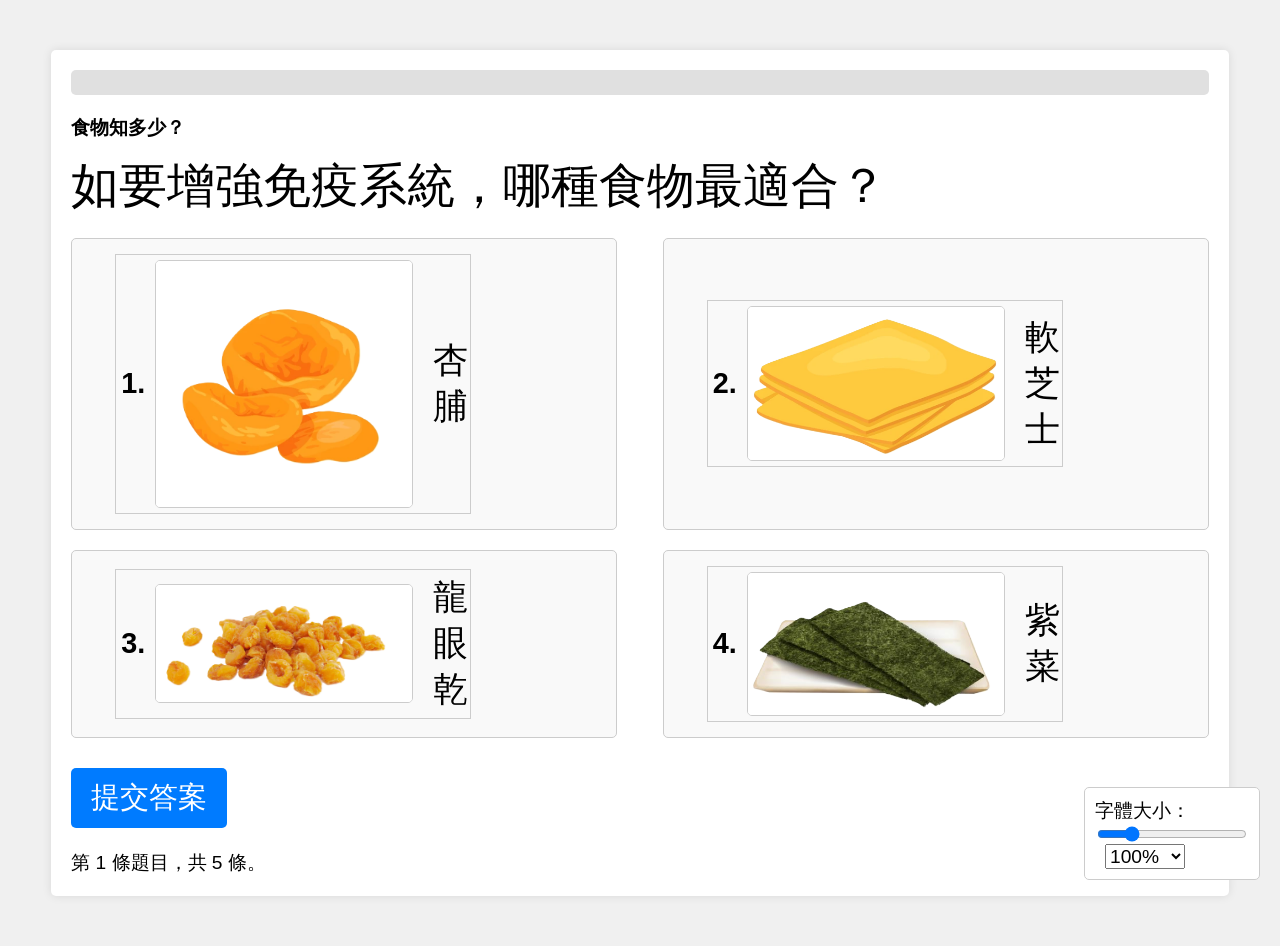
<file: index.html>
<!DOCTYPE html>
<html lang="en">
<head>
    <meta charset="UTF-8">
    <meta name="viewport" content="width=device-width, initial-scale=1.0">
    <title>回味無窮</title>
    <link rel="stylesheet" href="styles.css">
</head>
<body>
    <div class="quiz-container">
        <!-- Progress Bar -->
        <div id="progress-bar-container">
            <div id="progress-bar"></div>
        </div>
        <h1>食物知多少？</h1>
        <div id="question"></div>
        <div id="options" class="options-container"></div>
        <div id="submit">
            <button onclick="checkAnswer()">提交答案</button>
        </div>
        <br>
        <div id="result"></div>
        <div id="end"></div>
        <div id="restart" style="display: none;">
            <button onclick="restartQuiz()">重新開始</button> <!-- Chinese for "Restart" -->
        </div>
        <div id="qCorrect"></div>
    </div>
    <div id="explanation-modal" class="modal">
        <div class="modal-content">
            <button class="close-button" onclick="closeModal()">關閉</button>
            <p id="explanation-text"></p>
        </div>
    </div>
    <!-- Text Magnifier Slider -->
    <div id="text-magnifier">
        字體大小：
        <input type="range" id="fontSizeSlider" min="50" max="300" value="100">
        <select id="fontSizeSelect">
            <option value="50">50%</option>
            <option value="100" selected>100%</option>
            <option value="150">150%</option>
            <option value="200">200%</option>
            <option value="250">250%</option>
            <option value="300">300%</option>
        </select>
    </div>
    <script src="quiz.js"></script>
</body>
</html>
</file>
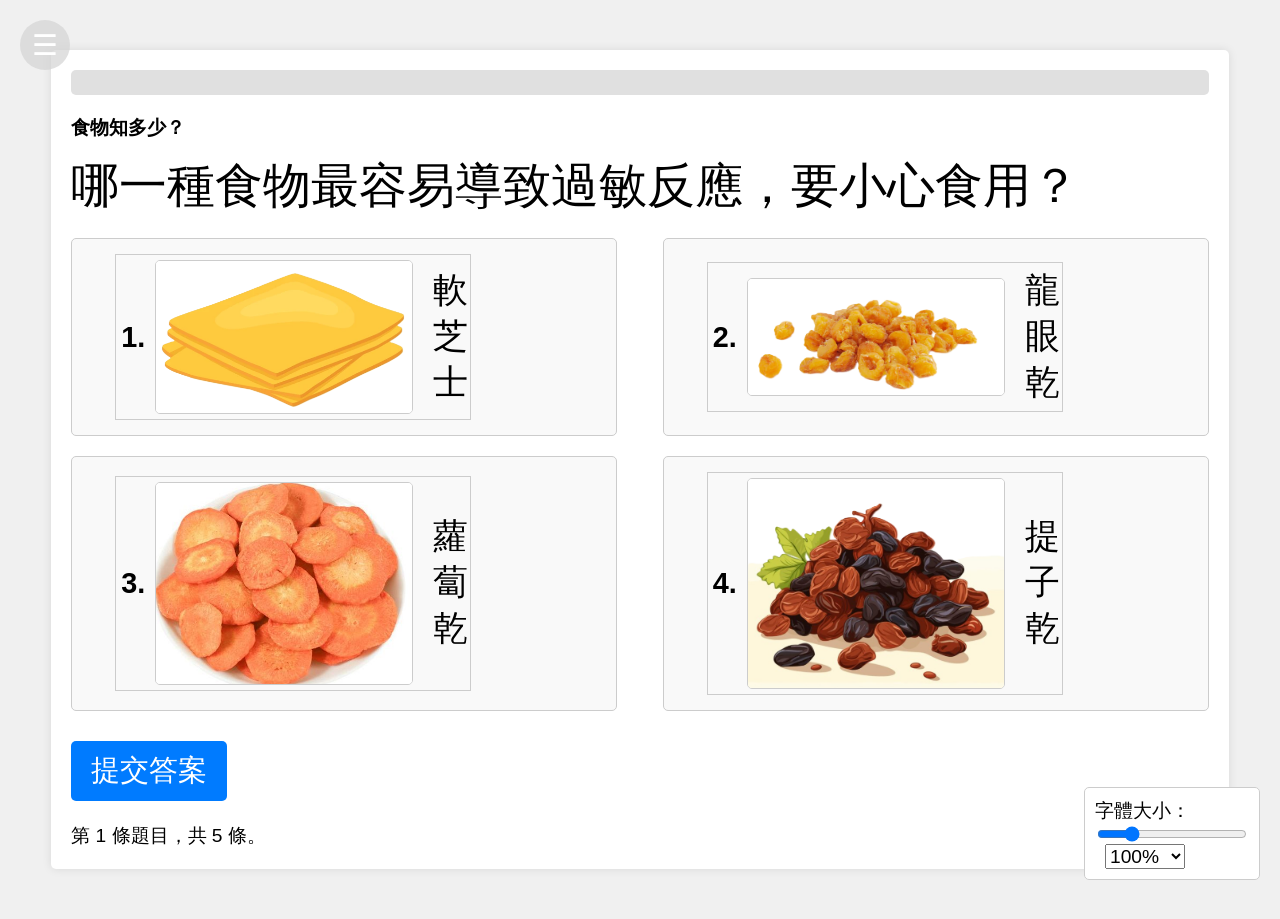
<file: quiz.html>
<!DOCTYPE html>
<html lang="en">
<head>
    <meta charset="UTF-8">
    <meta name="viewport" content="width=device-width, initial-scale=1.0">
    <title>回味無窮</title>
    <link rel="stylesheet" href="styles.css">
</head>
<body>
    <div class="quiz-container">
        <!-- Progress Bar -->
        <div id="progress-bar-container">
            <div id="progress-bar"></div>
        </div>
        <h1>食物知多少？</h1>
        <div id="question"></div>
        <div id="options" class="options-container"></div>
        <div id="submit">
            <button onclick="checkAnswer()">提交答案</button>
        </div>
        <br>
        <div id="result"></div>
        <div id="end"></div>
        <div id="restart" style="display: none;">
            <button onclick="restartQuiz()">重新開始</button> <!-- Chinese for "Restart" -->
        </div>
        <div id="qCorrect"></div>
    </div>
    <div id="explanation-modal" class="modal">
        <div class="modal-content">
            <button class="close-button" onclick="closeModal()">關閉</button>
            <p id="explanation-text"></p>
        </div>
    </div>
    <!-- Text Magnifier Slider -->
    <div id="text-magnifier">
        字體大小：
        <input type="range" id="fontSizeSlider" min="50" max="300" value="100">
        <select id="fontSizeSelect">
            <option value="50">50%</option>
            <option value="100" selected>100%</option>
            <option value="150">150%</option>
            <option value="200">200%</option>
            <option value="250">250%</option>
            <option value="300">300%</option>
        </select>
    </div>

    <!-- Add Sidebar -->
    <div id="sidebar" class="sidebar">
        <a href="index.html" class="closebtn" onclick="closeSidebar()">&times;</a>
        <a href="index.html">首頁</a>
        <a href="index.html">測驗頁面</a> <!-- Added link to the quiz page -->
    </div>

    <!-- Add Toggle Button -->
    <span class="openbtn" onclick="openSidebar()">&#9776;</span>

    <script src="quiz.js"></script>
</body>
</html>
</file>
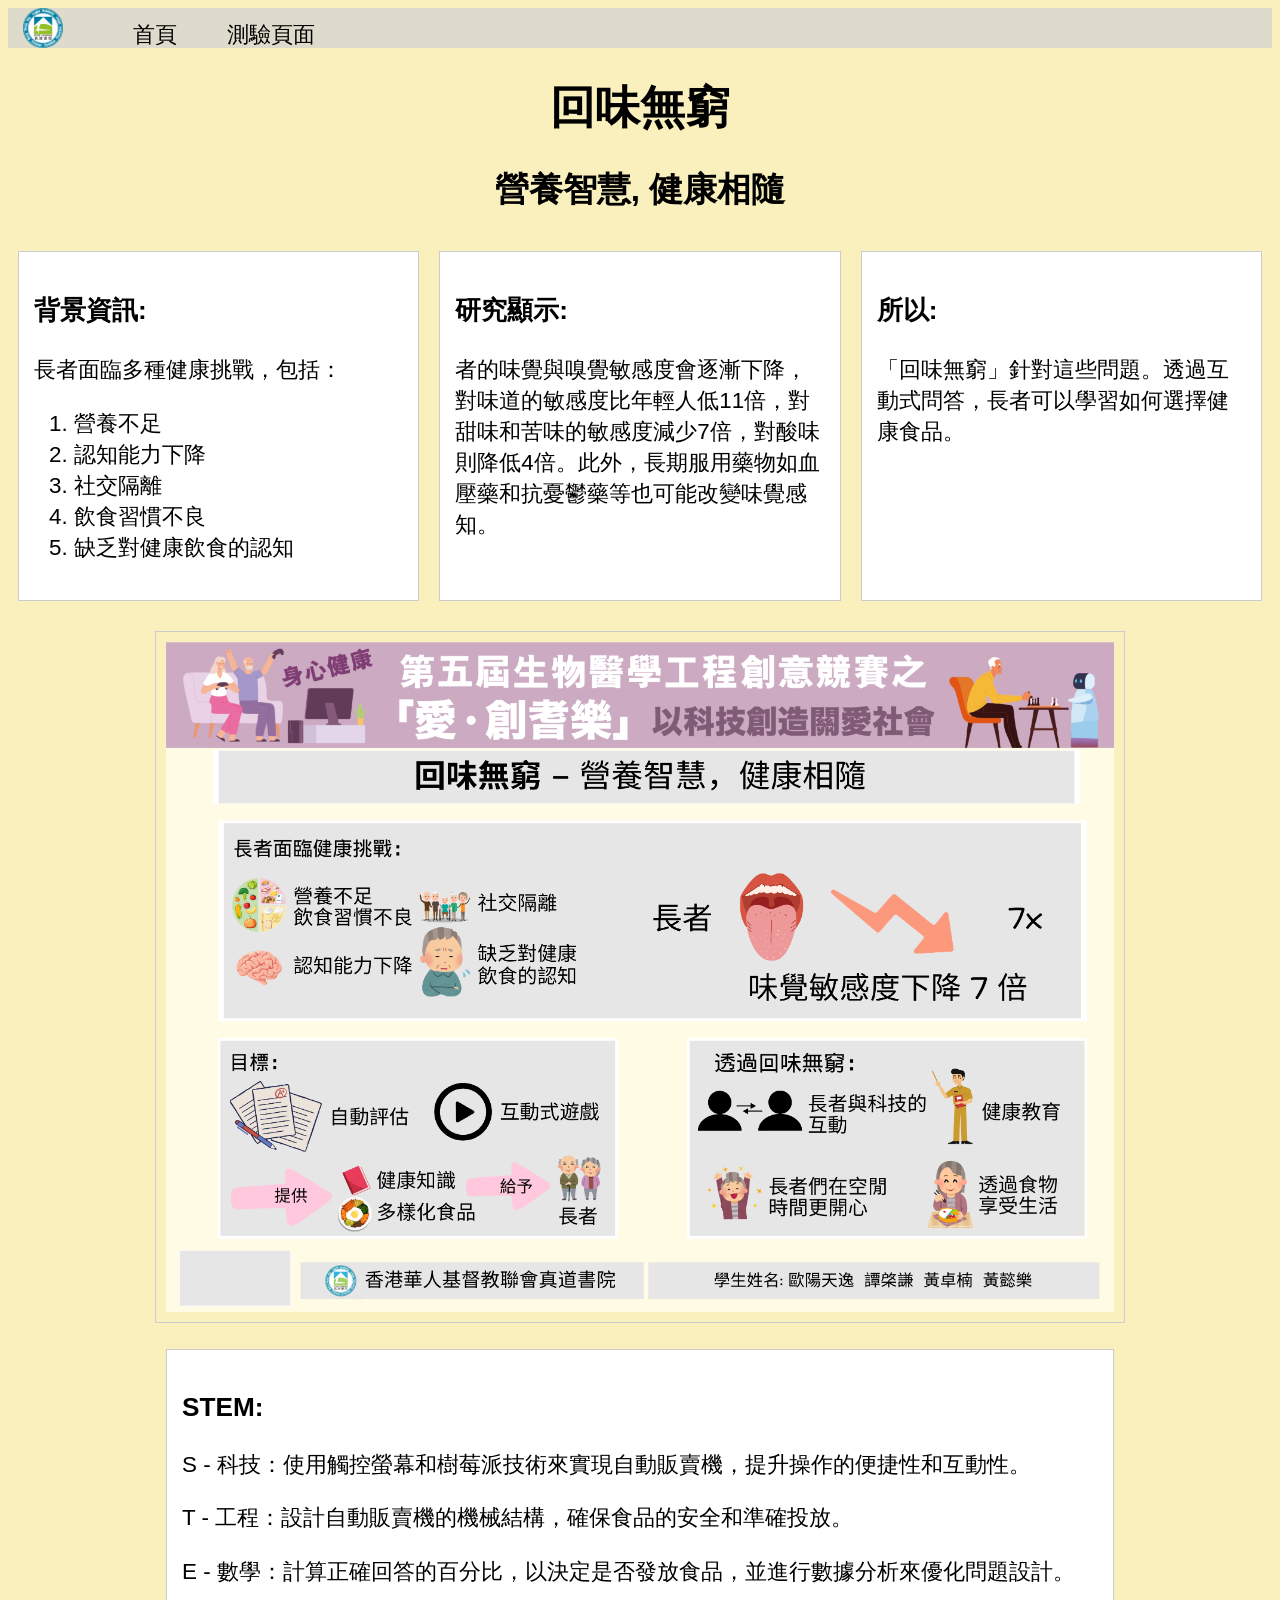
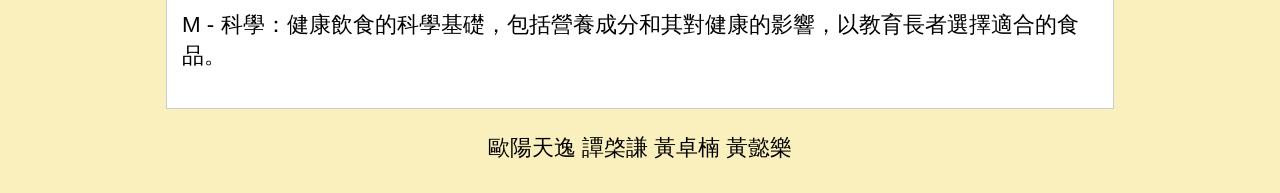
<file: home/home.html>
<!DOCTYPE html>
<html lang="en">
<head>
    <meta charset="UTF-8">
    <meta name="viewport" content="width=device-width, initial-scale=1.0">
    <title>回味無窮-首頁</title>
    <link rel="stylesheet" href="home.css">
    <script src="home.js"></script>
</head>
<body>
    <!-- Add Navigation Bar -->
    <nav>
        <ul>
            <li class="logo">
                <a href="home.html">
                    <img src="homeassets/HKCCCULA.png" alt="HKCCCULA Logo">
                </a>
            </li>
            <li><a href="../home/home.html">首頁</a></li>
            <li><a href="../quiz/quiz.html">測驗頁面</a></li>
        </ul>
    </nav>

    <div class="main-content">
        <h1>回味無窮</h1>
        <h2>營養智慧, 健康相隨</h2>
        <div class="info-container">
            <div class="background-information">
                <h3>背景資訊:</h3>
                <p>長者面臨多種健康挑戰，包括：</p>
                <ol>
                    <li>營養不足</li>
                    <li>認知能力下降</li>
                    <li>社交隔離</li>
                    <li>飲食習慣不良</li>
                    <li>缺乏對健康飲食的認知</li>
                </ol>
            </div>
            <div class="research-information">
                <h3>研究顯示:</h3>
                <p>者的味覺與嗅覺敏感度會逐漸下降，對味道的敏感度比年輕人低11倍，對甜味和苦味的敏感度減少7倍，對酸味則降低4倍。此外，長期服用藥物如血壓藥和抗憂鬱藥等也可能改變味覺感知。</p>
            </div>
            <div class="conclusion-information">
                <h3>所以:</h3>
                <p>「回味無窮」針對這些問題。透過互動式問答，長者可以學習如何選擇健康食品。</p>
            </div>
        </div>
        <img src="homeassets/picposter.png" alt="Poster">
        <div class="stem-information">
            <h3>STEM:</h3>
            <p>S - 科技：使用觸控螢幕和樹莓派技術來實現自動販賣機，提升操作的便捷性和互動性。</p>
            <p>T - 工程：設計自動販賣機的機械結構，確保食品的安全和準確投放。</p>
            <p>E - 數學：計算正確回答的百分比，以決定是否發放食品，並進行數據分析來優化問題設計。</p>
            <p>M - 科學：健康飲食的科學基礎，包括營養成分和其對健康的影響，以教育長者選擇適合的食品。</p>
        </div>
        <div class="student-names">
            <p>歐陽天逸  譚棨謙  黃卓楠  黃懿樂</p>
        </div>
    </div>
</body>
</html>
</file>
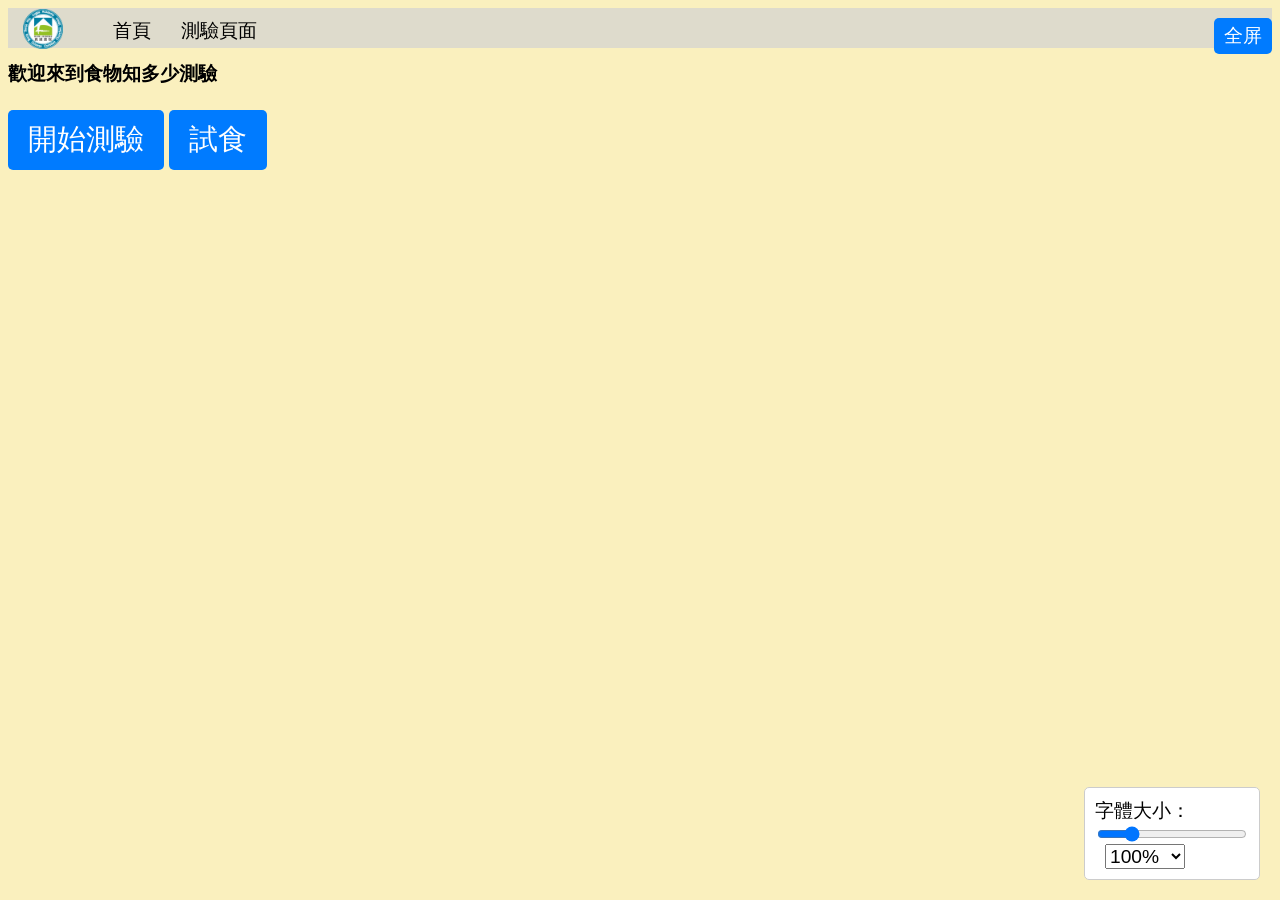
<file: quiz/quiz.html>
<!DOCTYPE html>
<html lang="en">
<head>
    <meta charset="UTF-8">
    <meta name="viewport" content="width=device-width, initial-scale=1.0">
    <title>回味無窮</title>
    <link rel="stylesheet" href="./quiz.css">
    <script src="./quiz.js" defer></script> <!-- Ensure the script is loaded after the HTML -->
</head>
<body>
    <!-- Add Navigation Bar -->
    <nav>
        <ul>
            <li class="logo">
                <a href="../home/home.html">
                    <img src="../home/homeassets/HKCCCULA.png" alt="HKCCCULA Logo">
                </a>
            </li>
            <li><a href="../home/home.html">首頁</a></li>
            <li><a href="quiz.html">測驗頁面</a></li>
            <li class="fullscreen-button">
                <button id="toggleFullscreen">全屏</button>
            </li>
        </ul>
    </nav>
    <div class="start-page">
        <h1>歡迎來到食物知多少測驗</h1>
        <button onclick="startQuiz()" id="startQuizButton">開始測驗</button>
        <button onclick="testFood()">試食</button>
    </div>
    <div class="quiz-container" style="display: none;">
        <!-- Progress Bar -->
        <div id="progress-bar-container">
            <div id="progress-bar"></div>
        </div>
        <h1>食物知多少？</h1>
        <div id="question"></div>
        <div id="options" class="options-container"></div>
        <div id="submit">
            <button onclick="checkAnswer()">提交答案</button>
        </div>
        <br>
        <div id="result"></div>
        <div id="end"></div>
        <div id="restart" style="display: none;">
            <button onclick="restartQuiz()">重新開始</button> <!-- Chinese for "Restart" -->
            <button onclick="testFood()">試食</button>
        </div>
        <div id="qCorrect"></div>
    </div>
    <div id="explanation-modal" class="modal">
        <div class="modal-content">
            <button class="close-button" onclick="closeModal()">關閉</button>
            <p id="explanation-text"></p>
        </div>
    </div>
    <!-- Text Magnifier Slider -->
    <div id="text-magnifier">
        字體大小：
        <input type="range" id="fontSizeSlider" min="50" max="300" value="100">
        <select id="fontSizeSelect">
            <option value="50">50%</option>
            <option value="100" selected>100%</option>
            <option value="150">150%</option>
            <option value="200">200%</option>
            <option value="250">250%</option>
            <option value="300">300%</option>
        </select>
    </div>
    <script>
        document.addEventListener('keydown', function(event) {
            if (event.key === 'Enter') {
                document.getElementById('startQuizButton').click();
            }
        });

        function restartQuiz() {
            document.querySelector('.start-page').style.display = 'block';
            document.querySelector('.quiz-container').style.display = 'none';
        }
    </script>
</body>
</html>
</file>
<file: styles.css>
body {
    font-family: Arial, sans-serif;
    background-color: #f0f0f0;
    font-size: 120%; /* Increased base font size */
}

.quiz-container {
    max-width: 90%; /* Changed from fixed width to 90% */
    margin: 50px auto;
    padding: 20px;
    background-color: #fff;
    border-radius: 5px;
    box-shadow: 0 0 10px rgba(0, 0, 0, 0.1);
    position: relative;
    z-index: 1; /* Lower z-index to stay below the open button */
}

button {
    padding: 10px 20px;
    margin-top: 10px;
    background-color: #007bff;
    color: #fff;
    border: none;
    border-radius: 5px;
    cursor: pointer;
}

button:hover {
    background-color: #0056b3;
}

button, label {
    font-size: 1.5em; /* Use relative units */
}

label, input {
  display: block;
  position: relative;
  top: 0;
  left: 0;
  right: 0;
  bottom: 0;
}

input[type="radio"] {
  opacity: 0;
  z-index: 100;
}

input[type="radio"]:checked+label,
.Checked+label {
  background: yellow;
}

label {
  padding: 5px;
  border: 1px solid #CCC;
  cursor: pointer;
  z-index: 90;
  display: flex;
  align-items: center;
}

label:hover {
  background: #DDD;
}

label::before {
  /* Remove the content to avoid numbering duplication */
  content: "";
}

.modal {
    display: none; /* Hidden by default */
    position: fixed;
    z-index: 999;
    left: 0;
    top: 0;
    width: 100%; /* Full width */
    height: 100%; /* Full height */
    overflow: auto; /* Enable scroll if needed */
    background-color: rgba(0, 0, 0, 0.5); /* Black with opacity */
}

.modal-content {
    background-color: #fff;
    margin: 15% auto; /* Centered */
    padding: 20px;
    border: 1px solid #888;
    width: 80%; /* Adjust as needed */
    position: relative;
    border-radius: 5px;
    max-height: 80vh; /* Limits the modal height */
    overflow-y: auto;  /* Adds scroll if content is too long */
    font-size: 1em; /* Use relative units */
}

.modal-content p {
    font-size: 2.5em; /* Increased from 1em to 2.5em */
}

.close-button {
    position: absolute; /* Positions the close button relative to modal-content */
    top: 10px;          /* Positions 10px from the top */
    right: 10px;        /* Positions 10px from the right */
    z-index: 1;         /* Ensures the button stays above other elements */
    padding: 10px 20px;
    font-size: 1.5em; /* Use relative units */
    background-color: #007bff;
    color: #fff;
    border: none;
    border-radius: 5px;
    cursor: pointer;
}

.close-button:hover {
    background-color: #0056b3;
}

.modal-content button.close-button { /* Added missing dot */
    outline: none; /* Remove default outline */
}

#restart button {
    padding: 10px 20px;
    margin-top: 10px;
    background-color: #007bff;
    color: #fff;
    border: none;
    border-radius: 5px;
    cursor: pointer;
}

#restart button:hover {
    background-color: #0056b3;
}

/* Progress Bar Styles */
#progress-bar-container {
    width: 100%;
    background-color: #e0e0e0;
    border-radius: 5px;
    margin-bottom: 20px;
    height: 25px;
    overflow: hidden;
}

#progress-bar {
    height: 100%;
    width: 0%;
    background-color: #76c7c0;
    border-radius: 5px;
    transition: width 0.3s ease;
}

/* Adjust options container to allow side-by-side layout */
.options-container {
    display: flex;
    flex-wrap: wrap;
    justify-content: space-between;
    counter-reset: option; /* Initialize counter for options */
}

/* Consolidated option-container styles for two options per row */
.option-container {
    display: flex;
    align-items: center;
    margin-bottom: 20px;
    background-color: #f9f9f9; /* Add background color for uniformity */
    padding: 15px; /* Add padding for spacing */
    border: 1px solid #ccc; /* Add border for visual separation */
    border-radius: 5px; /* Rounded corners for consistency */
    width: 48%; /* Fit two options per row */
    box-sizing: border-box; /* Include padding and border in width */
    font-size: 1em; /* Ensure font-size inherits from body */
    counter-increment: option; /* Increment counter for each option */
}

/* Remove margin on the right for every second option */
.option-container:nth-child(2n) {
    margin-right: 0;
}

.option-container input[type="radio"] {
    margin-right: 10px;
}

.option-container label {
    display: flex;
    align-items: center;
    cursor: pointer;
    width: calc(100% - 170px); /* Adjust width to fit next to image */
}

.option-container label::before {
    content: counter(option) ". ";
    font-weight: bold;
    margin-right: 10px; /* Display counter before label text */
}

.option-container img {
    width: 20vw; /* Use viewport width units */
    height: auto; /* Maintain aspect ratio */
    margin-right: 20px; /* Space between image and text */
    border: 1px solid #ccc;
    border-radius: 5px;
    object-fit: cover; /* Ensure images maintain aspect ratio */
    flex-shrink: 0; /* Prevent images from shrinking */
}

.option-container span {
    font-size: 1.2em; /* Adjust as needed for larger text */
    word-break: break-word; /* Wrap text if it's too long */
    flex-grow: 1; /* Allow text to take remaining space */
}

/* Set the h1 text to match body font size */
h1 {
    font-size: 1em; /* Changed from 2em to match body text */
}

/* Increase the font size of the question text */
#question {
    font-size: 2.5em; /* Set to a larger size for prominence */
    margin-bottom: 20px; /* Optional: Adds spacing below the question */
}

#text-magnifier {
    position: fixed;
    bottom: 20px;
    right: 20px;
    background-color: #fff;
    padding: 10px;
    border: 1px solid #ccc;
    border-radius: 5px;
    z-index: 1000;
    /* Adjust width to accommodate the new input */
    width: auto;
}

#text-magnifier input[type="range"] {
    width: 150px;
    vertical-align: middle;
}

#text-magnifier input[type="number"] {
    display: none; /* Hide the number input if still present */
    width: 60px;
    margin-left: 10px;
    vertical-align: middle;
}

#text-magnifier input {
    font-size: 1em;
}

#text-magnifier select {
    width: 80px;
    margin-left: 10px;
    vertical-align: middle;
    font-size: 1em;
}

/* Increase font size for result and end text */
#result {
    font-size: 2em; /* Make result text larger */
}

#end {
    font-size: 2.5em; /* Make end results text even larger */
}

/* Adjust font sizes for smaller screens */
@media (max-width: 768px) {
    body {
        font-size: 100%; /* Adjust base font size */
    }
    
    .modal-content p,
    #question,
    #end,
    #result {
        font-size: 1.5em; /* Adjust font sizes */
    }

    .option-container img {
        width: 30vw; /* Adjust image size */
    }

    .option-container {
        width: 100%; /* Stack options vertically */
    }
}

/* Adjust layout for very small screens */
@media (max-width: 480px) {
    body {
        font-size: 90%; /* Further adjust base font size */
    }
    
    .modal-content p,
    #question,
    #end,
    #result {
        font-size: 1.2em; /* Further adjust font sizes */
    }
    
    .option-container {
        flex-direction: column; /* Stack options vertically */
        align-items: flex-start;
    }
    
    .option-container img {
        width: 50vw; /* Adjust image width */
        margin-bottom: 10px;
    }
    
    .option-container label {
        width: 100%; /* Ensure labels take full width */
    }
}

/* Sidebar styling */
.sidebar {
    height: 100%; /* Full-height */
    width: 0; /* Initially hidden */
    position: fixed; /* Stay in place */
    top: 0;
    left: 0;
    background-color: rgba(211, 211, 211, 0.9); /* Light gray with transparency */
    overflow-x: hidden; /* Disable horizontal scroll */
    transition: 0.5s; /* Smooth transition */
    padding-top: 60px; /* Place content 60px from the top */
    z-index: 1001; /* Above other elements */
}

.sidebar a {
    padding: 10px 30px;
    text-decoration: none;
    font-size: 1.5em;
    color: #333; /* Darker text for better readability */
    display: block;
    transition: 0.3s;
}

.sidebar a:hover {
    color: #000; /* Even darker on hover */
}

.closebtn {
    position: absolute;
    top: 20px;
    right: 25px;
    font-size: 2em;
    margin-left: 50px;
}

/* Style the toggle button as a smaller round, light gray transparent circle */
.openbtn {
    font-size: 1.5em; /* Reduced font size */
    cursor: pointer;
    background-color: rgba(211, 211, 211, 0.7); /* Light gray with transparency */
    color: white;
    padding: 5px; /* Reduced padding */
    border: none;
    border-radius: 50%; /* Makes it a circle */
    position: fixed;
    top: 20px;
    left: 20px;
    z-index: 1002; /* Ensure it's above quiz elements */
    width: 40px; /* Reduced width */
    height: 40px; /* Reduced height */
    display: flex;
    align-items: center;
    justify-content: center;
}

.openbtn:hover {
    background-color: rgba(169, 169, 169, 0.7); /* Darker gray on hover */
}

/* Hide the toggle button when the sidebar is open */
body.sidebar-open .openbtn {
    display: none;
}

/* Adjust quiz-container to have some left margin when sidebar is open */
body.sidebar-open .quiz-container {
    margin-left: 250px; /* Adjust based on sidebar width */
    transition: margin-left 0.5s;
}

/* Adjust for responsiveness */
@media screen and (max-width: 600px) {
    .sidebar a {font-size: 1.2em;}
    .openbtn {font-size: 1.5em;}
    .sidebar {padding-top: 15px;}
    .closebtn {font-size: 1.5em;}
}
</file>
<file: home/home.css>
body {
    font-family: Arial, sans-serif;
    background-color: #FAF0BE; /* Changed to warm yellow hue */
    font-size: 140%; /* Increased base font size for better readability */
}

.logo {
    /* Remove position: fixed; top: 10px; right: 10px; */
    margin-right: 20px;     /* Keep spacing between logo and navigation items */
}

.main-content {
    text-align: center;
    /* Remove margin-top property */
}

.main-content img {
    max-width: 75%;
    height: auto;
    padding: 10px;
    border: 1px solid #ccc;
}

.student-names {
    margin-top: 20px;
}

/* Remove sidebar and open button styles */

/* Navigation Bar Styles */
nav {
    background-color: rgba(211, 211, 211, 0.7); /* Transparent gray */
    height: 40px; /* Shorter height */
    width: 100%;
    z-index: 1000;
}

nav ul {
    list-style-type: none;
    margin: 0;
    padding: 0;
    display: flex;          /* Use Flexbox for horizontal alignment */
    align-items: center;    /* Vertically center items */
    justify-content: flex-start;  /* Align items to the left */
}

nav li:not(.logo) {
    margin-left: 20px;            /* Add spacing between navigation links */
}

nav li {
    /* Remove float: left; */
}

nav li.logo {
    margin-right: 20px;     /* Add space between logo and navigation links */
}

nav li.logo img {
    height: 40px;           /* Increase logo size */
    width: auto;
}

nav li a {
    display: block;
    color: black; /* Changed text color to black */
    text-align: center;
    padding: 0 15px; /* Reduce padding */
    line-height: 40px;         /* Center text vertically */
    text-decoration: none;
}

nav li a:hover {
    background-color: #ddd;
    color: black;
}

/* Clear floats after the navigation items */
nav::after {
    content: "";
    display: table;
    clear: both;
}

/* Ensure images are responsive */
img {
    max-width: 100%;
    height: auto;
}

.info-container {
    display: flex;
    justify-content: space-between;
    margin: 20px auto;
    flex-wrap: wrap; /* Allow wrapping */
}

.background-information,
.research-information,
.conclusion-information {
    text-align: left;
    padding: 15px;
    border: 1px solid #ccc;
    background-color: #fff;
    width: 30%;
    box-sizing: border-box;
    margin-bottom: 20px;
    margin: 10px; /* Adjust margin for better spacing */
    flex: 1 1 30%; /* Allow boxes to grow and shrink */
}

/* Styles for the STEM information box */
.stem-information {
    text-align: left;
    padding: 15px;
    border: 1px solid #ccc;
    background-color: #fff;
    width: 75%; /* Changed to match poster's width */
    box-sizing: border-box;
    margin: 20px auto; /* Center align */
}

/* Adjustments for smaller screens */
@media (max-width: 768px) {
    .main-content {
        margin-top: 60px;
    }

    .main-content img {
        max-width: 90%;
    }

    .background-information,
    .research-information,
    .conclusion-information {
        width: 45%;
    }
}

@media (max-width: 480px) {
    .logo {
        top: 5px;
        right: 5px;
    }

    .main-content {
        margin-top: 40px;
    }

    .background-information,
    .research-information,
    .conclusion-information {
        width: 100%;
    }

    .stem-information {
        width: 100%;
    }
}

/* Clear floats after the background-information and poster image */
.main-content::after {
    content: "";
    display: table;
    clear: both;
}
</file>
<file: quiz/quiz.css>
body {
    font-family: Arial, sans-serif;
    background-color: #FAF0BE; /* Changed to FAF0BE as per user request */
    font-size: 120%; /* Increased base font size */
}

.quiz-container {
    max-width: 90%; /* Changed from fixed width to 90% */
    margin: 50px auto;
    padding: 20px;
    background-color: #fff;
    border-radius: 5px;
    box-shadow: 0 0 10px rgba(0, 0, 0, 0.1);
    position: relative;
    z-index: 1; /* Lower z-index to stay below the open button */
}

button {
    padding: 10px 20px;
    margin-top: 10px;
    background-color: #007bff;
    color: #fff;
    border: none;
    border-radius: 5px;
    cursor: pointer;
}

button:hover {
    background-color: #0056b3;
}

button, label {
    font-size: 1.5em; /* Use relative units */
}

label, input {
  display: block;
  position: relative;
  top: 0;
  left: 0;
  right: 0;
  bottom: 0;
}

input[type="radio"] {
  opacity: 0;
  z-index: 100;
}

input[type="radio"]:checked+label,
.Checked+label {
  background: yellow;
}

label {
  padding: 5px;
  cursor: pointer;
  z-index: 90;
  display: flex;
  align-items: center;
}

label:hover {
  background: #DDD;
}

label::before {
  /* Remove the content to avoid numbering duplication */
  content: "";
}

.modal {
    display: none; /* Hidden by default */
    position: fixed;
    z-index: 999;
    left: 0;
    top: 0;
    width: 100%; /* Full width */
    height: 100%; /* Full height */
    overflow: auto; /* Enable scroll if needed */
    background-color: rgba(0, 0, 0, 0.5); /* Black with opacity */
}

.modal-content {
    background-color: #fff;
    margin: 15% auto; /* Centered */
    padding: 20px;
    border: 1px solid #888;
    width: 80%; /* Adjust as needed */
    position: relative;
    border-radius: 5px;
    max-height: 80vh; /* Limits the modal height */
    overflow-y: auto;  /* Adds scroll if content is too long */
    font-size: 1em; /* Use relative units */
}

.modal-content p {
    font-size: 2.5em; /* Increased from 1em to 2.5em */
}

.close-button {
    position: absolute; /* Positions the close button relative to modal-content */
    top: 10px;          /* Positions 10px from the top */
    right: 10px;        /* Positions 10px from the right */
    z-index: 1;         /* Ensures the button stays above other elements */
    padding: 10px 20px;
    font-size: 1.5em; /* Use relative units */
    background-color: #007bff;
    color: #fff;
    border: none;
    border-radius: 5px;
    cursor: pointer;
}

.close-button:hover {
    background-color: #0056b3;
}

.modal-content button.close-button { /* Added missing dot */
    outline: none; /* Remove default outline */
}

#restart button {
    padding: 10px 20px;
    margin-top: 10px;
    background-color: #007bff;
    color: #fff;
    border: none;
    border-radius: 5px;
    cursor: pointer;
}

#restart button:hover {
    background-color: #0056b3;
}

/* Progress Bar Styles */
#progress-bar-container {
    width: 100%;
    background-color: #e0e0e0;
    border-radius: 5px;
    margin-bottom: 20px;
    height: 25px;
    overflow: hidden;
}

#progress-bar {
    height: 100%;
    width: 0%;
    background-color: #76c7c0;
    border-radius: 5px;
    transition: width 0.3s ease;
}

/* Adjust options container to allow side-by-side layout */
.options-container {
    display: flex;
    flex-wrap: wrap;
    justify-content: space-between;
    counter-reset: option; /* Initialize counter for options */
}

/* Consolidated option-container styles for two options per row */
.option-container {
    display: flex;
    align-items: center;
    margin-bottom: 20px;
    background-color: #f9f9f9; /* Add background color for uniformity */
    padding: 15px; /* Add padding for spacing */
    border: 1px solid #ccc; /* Add border for visual separation */
    border-radius: 5px; /* Rounded corners for consistency */
    width: 48%; /* Fit two options per row */
    box-sizing: border-box; /* Include padding and border in width */
    font-size: 1em; /* Ensure font-size inherits from body */
    counter-increment: option; /* Increment counter for each option */
    height: 150px; /* Set a fixed height for uniformity */
}

/* Remove margin on the right for every second option */
.option-container:nth-child(2n) {
    margin-right: 0;
}

.option-container input[type="radio"] {
    margin-right: 10px;
}

.option-container label {
    display: flex;
    align-items: center;
    cursor: pointer;
    width: calc(100% - 170px); /* Adjust width to fit next to image */
    padding: 5px;
    z-index: 90;
    flex: 1; /* Allow label to take remaining space */
}

.option-container label::before {
    content: counter(option) ". ";
    font-weight: bold;
    margin-right: 10px; /* Display counter before label text */
}

.option-container img {
    width: 100px;    /* Set fixed width */
    height: 100px;   /* Set fixed height */
    margin-right: 20px; /* Space between image and text */
    border: 1px solid #ccc;
    border-radius: 5px;
    object-fit: cover; /* Ensure images maintain aspect ratio */
    flex-shrink: 0; /* Prevent images from shrinking */
}

.option-container span {
    font-size: 1.2em; /* Adjust as needed for larger text */
    word-break: break-word; /* Wrap text if it's too long */
    flex-grow: 1; /* Allow text to take remaining space */
}

/* Set the h1 text to match body font size */
h1 {
    font-size: 1em; /* Changed from 2em to match body text */
}

/* Increase the font size of the question text */
#question {
    font-size: 2.5em; /* Set to a larger size for prominence */
    margin-bottom: 20px; /* Optional: Adds spacing below the question */
}

#text-magnifier {
    position: fixed;
    bottom: 20px;
    right: 20px;
    background-color: #fff;
    padding: 10px;
    border: 1px solid #ccc;
    border-radius: 5px;
    z-index: 1000;
    /* Adjust width to accommodate the new input */
    width: auto;
}

#text-magnifier input[type="range"] {
    width: 150px;
    vertical-align: middle;
}

#text-magnifier input[type="number"] {
    display: none; /* Hide the number input if still present */
    width: 60px;
    margin-left: 10px;
    vertical-align: middle;
}

#text-magnifier input {
    font-size: 1em;
}

#text-magnifier select {
    width: 80px;
    margin-left: 10px;
    vertical-align: middle;
    font-size: 1em;
}

/* Increase font size for result and end text */
#result {
    font-size: 2em; /* Make result text larger */
}

#end {
    font-size: 2.5em; /* Make end results text even larger */
}

/* Adjust font sizes for smaller screens */
@media (max-width: 768px) {
    body {
        font-size: 100%; /* Adjust base font size */
    }
    
    .modal-content p,
    #question,
    #end,
    #result {
        font-size: 1.5em; /* Adjust font sizes */
    }

    .option-container img {
        width: 80px;
        height: 80px;
    }

    .option-container {
        width: 100%; /* Stack options vertically */
        height: 130px; /* Adjust height for smaller screens */
    }
}

/* Adjust layout for very small screens */
@media (max-width: 480px) {
    body {
        font-size: 90%; /* Further adjust base font size */
    }
    
    .modal-content p,
    #question,
    #end,
    #result {
        font-size: 1.2em; /* Further adjust font sizes */
    }
    
    .option-container {
        flex-direction: column; /* Stack options vertically */
        align-items: flex-start;
        height: auto; /* Allow height to adjust on very small screens */
    }
    
    .option-container img {
        width: 100%; /* Adjust image width */
        height: auto;
        margin-bottom: 10px;
    }
    
    .option-container label {
        width: 100%; /* Ensure labels take full width */
    }
}

/* Remove sidebar and open button styles */

/* Navigation Bar Styles */
nav {
    background-color: rgba(211, 211, 211, 0.7); /* Transparent gray */
    height: 40px; /* Shorter height */
    width: 100%;
    z-index: 1000;
}

nav ul {
    list-style-type: none;
    margin: 0;
    padding: 0;
    display: flex;          /* Use Flexbox for horizontal alignment */
    align-items: center;    /* Vertically center items */
}

nav li {
    /* Remove float: left; */
}

nav li.logo {
    margin-right: 20px;     /* Add space between logo and navigation links */
}

nav li.logo img {
    height: 40px;           /* Increase logo size */
    width: auto;
}

nav li a {
    display: block;
    color: black; /* Changed text color to black */
    text-align: center;
    padding: 0 15px; /* Reduce padding */
    text-decoration: none;
}

nav li a:hover {
    background-color: #ddd;
    color: black;
}

/* Clear floats after the navigation items */
nav::after {
    content: "";
    display: table;
    clear: both;
}

/* Fullscreen Button Styles */
.fullscreen-button {
    margin-left: auto; /* Push to the right */
}

#toggleFullscreen {
    padding: 5px 10px;
    font-size: 1em;
    background-color: #007bff;
    color: #fff;
    border: none;
    border-radius: 5px;
    cursor: pointer;
}

#toggleFullscreen:hover {
    background-color: #0056b3;
}

/* Fullscreen Mode Styles */
.fullscreen .quiz-container {
    width: 100%;
    height: 100%;
    margin: 0;
    border-radius: 0;
    box-shadow: none;
}

.fullscreen nav,
.fullscreen #text-magnifier {
    display: none; /* Hide navigation and magnifier */
}
</file>
